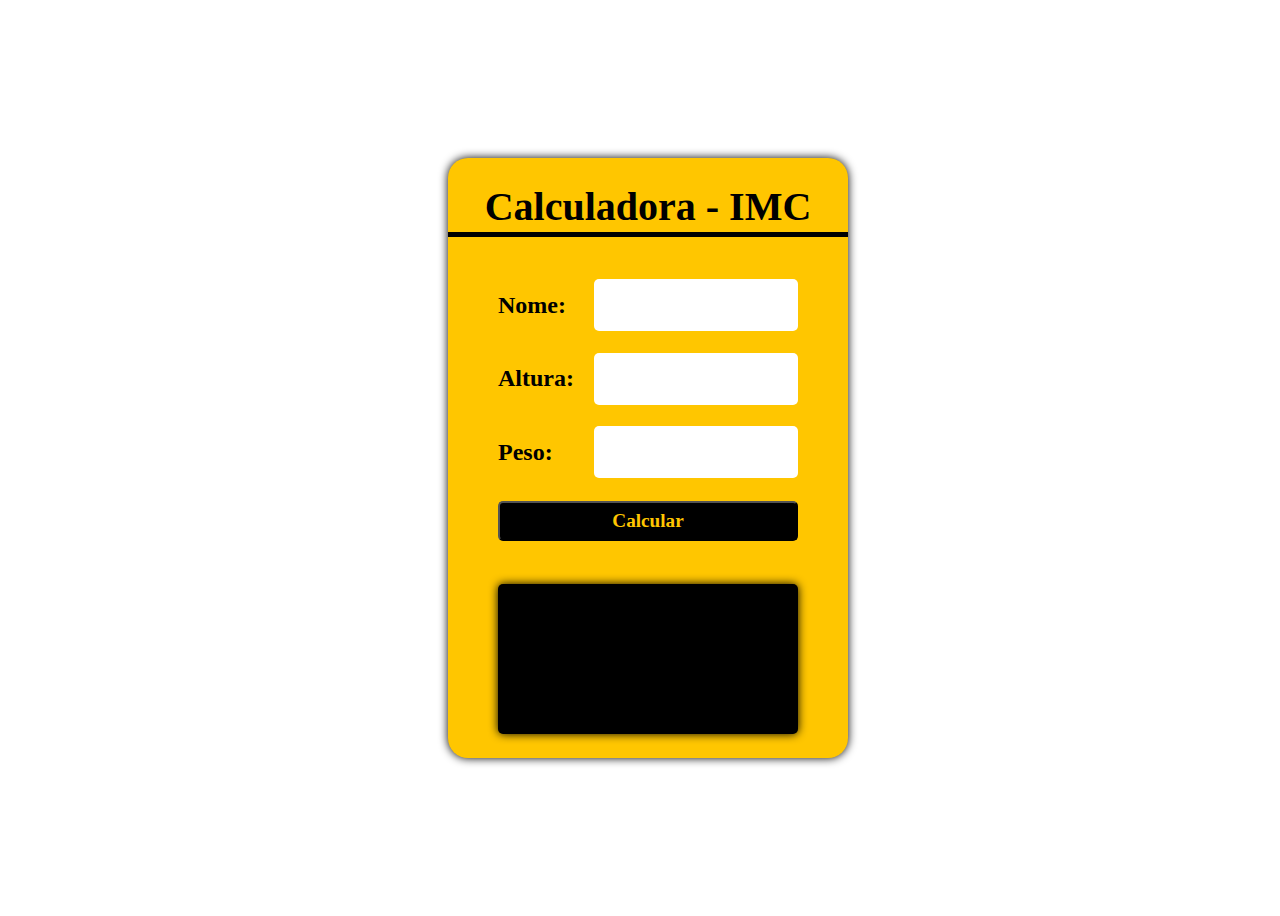
<file: mini projetos javascript/projeto 00 IMC/index.html>
<!DOCTYPE html>
<html lang="en">
<head>
    <meta charset="UTF-8">
    <meta name="viewport" content="width=device-width, initial-scale=1.0">
    <title>IMC</title>
    <link rel="stylesheet" href="style.css">
</head>
<body>
    <main>
        <div class="container">
            <div class="title"> Calculadora  - IMC</div>
            <div class="input">
                <label>Nome:</label>
                <input type="text" id="nome">
            </div>
            <div class="input">
                <label>Altura:</label>
                <input type="number" id="altura">
            </div>
            <div class="input">
                <label>Peso:</label>
                <input type="number" id="peso">
            </div>
            <button id="calcular">Calcular</button>
            <div class="result" id="resultado"></div>
        </div>
    </main>
    <script src="./imc.js"></script>
</body>
</html>
</file>
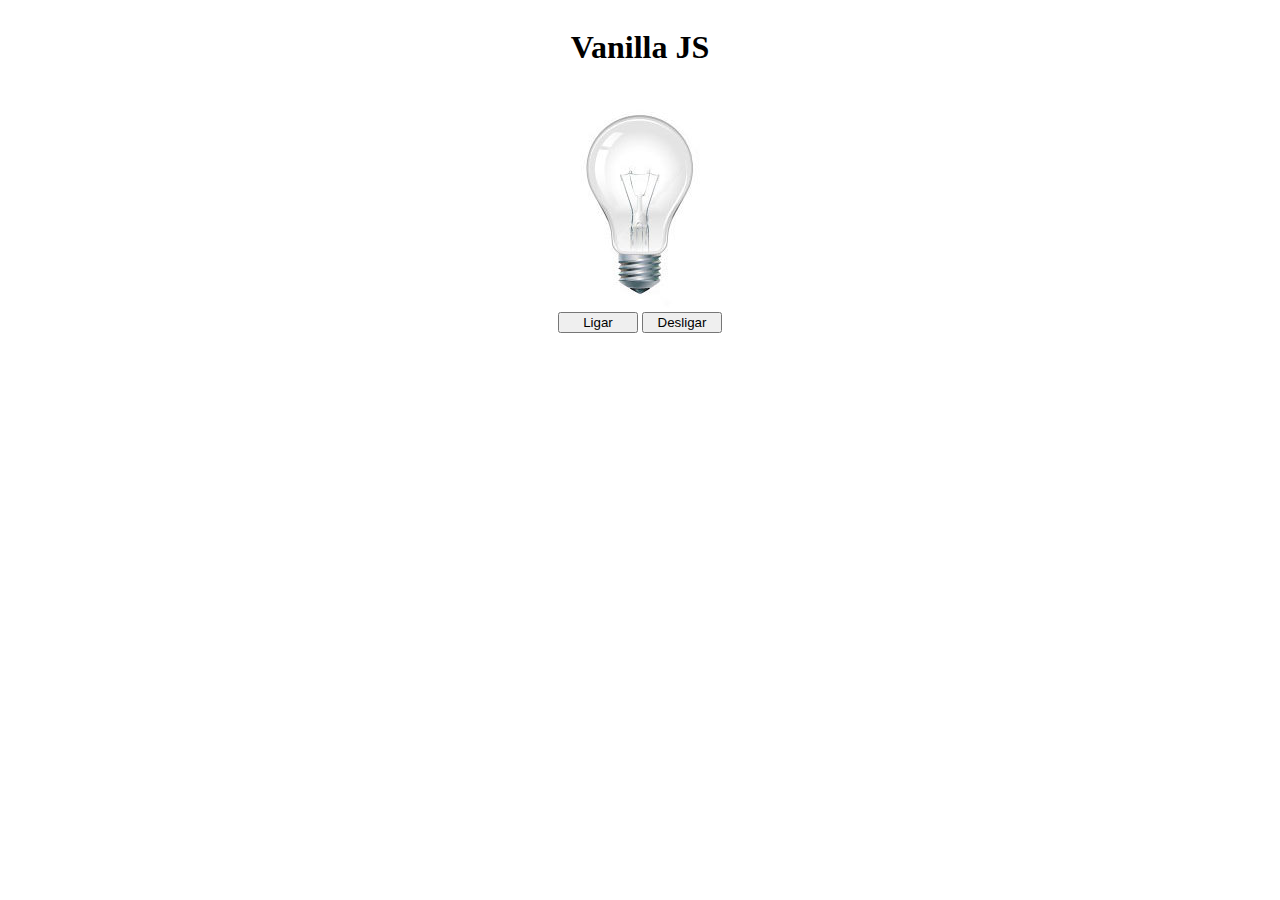
<file: mini projetos javascript/projeto 01 Lâmpada/index.html>
<!DOCTYPE html>
<html lang="en">
<head>
    <meta charset="UTF-8">
    <meta name="viewport" content="width=device-width, initial-scale=1.0">
    <link rel="stylesheet" href="style.css">
    <title>Lâmpada</title>
</head>
<body>
    <header>
        <h1>Vanilla JS</h1>
    </header>
    <main>
        <div>
            <img src="./img/desligada.jpg" alt="Lâmpada" id="lamp">
        </div>
        <div>
            <button id="turnOn">Ligar</button>
            <button id="turnOff">Desligar</button>
        </div>
    </main>
    <script src="./lampada.js"></script>
</body>
</html>
</file>
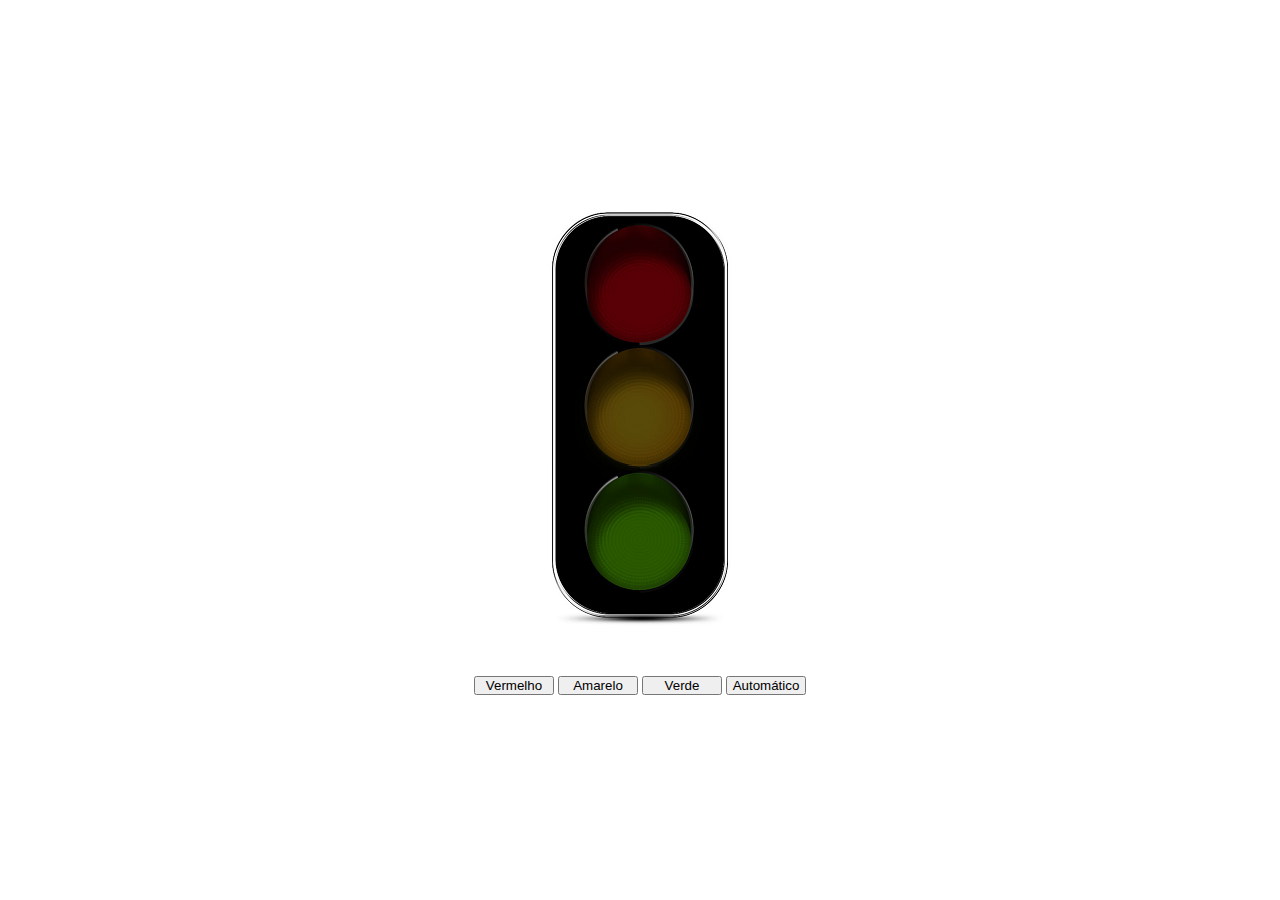
<file: mini projetos javascript/projeto 02 Semáforo/index.html>
<!DOCTYPE html>
<html lang="pt-br">
<head>
    <meta charset="UTF-8">
    <meta name="viewport" content="width=device-width, initial-scale=1.0">
    <title>Semáforo</title>
    <link rel="stylesheet" href="style.css">
</head>
<body>
    <main>
        <div>
            <img src="./img/desligado.png" id='img' >
        </div>
        <div id='buttons'>
            <button id='red' class="button" >Vermelho</button>
            <button id='yellow' class="button" >Amarelo</button>
            <button id='green' class="button" >Verde</button>
            <button name='teste' id='automatic' class="button" >Automático</button>
        </div>
    </main>

    <script src="./semaforo.js"></script>
</body>
</html>
</file>
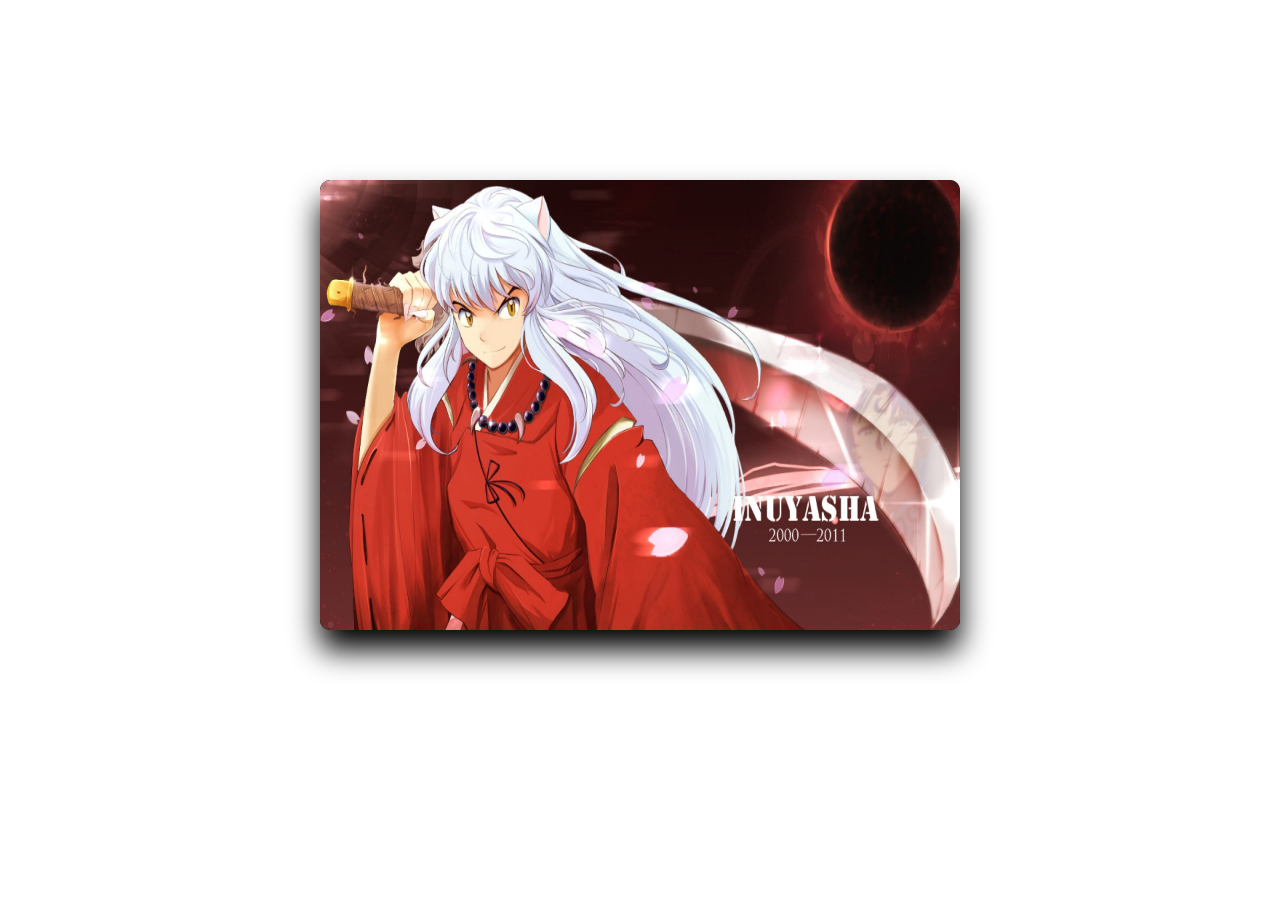
<file: mini projetos javascript/projeto 03 Slideshow/index.html>
<!DOCTYPE html>
<html lang="en">
<head>
    <meta charset="UTF-8">
    <meta name="viewport" content="width=device-width, initial-scale=1.0">
    <title>SlideShow</title>
    <link rel="stylesheet" href="style.css">
</head>
<body>
    <div class="container-slide">
        <div class="action-button" id="previous">&laquo</div>
        <div class="container-items" id="container-items"></div>
        <div class="action-button" id="next">&raquo</div>
    </div>
    <script src="slideShow.js"></script>
</body>
</html>
</file>
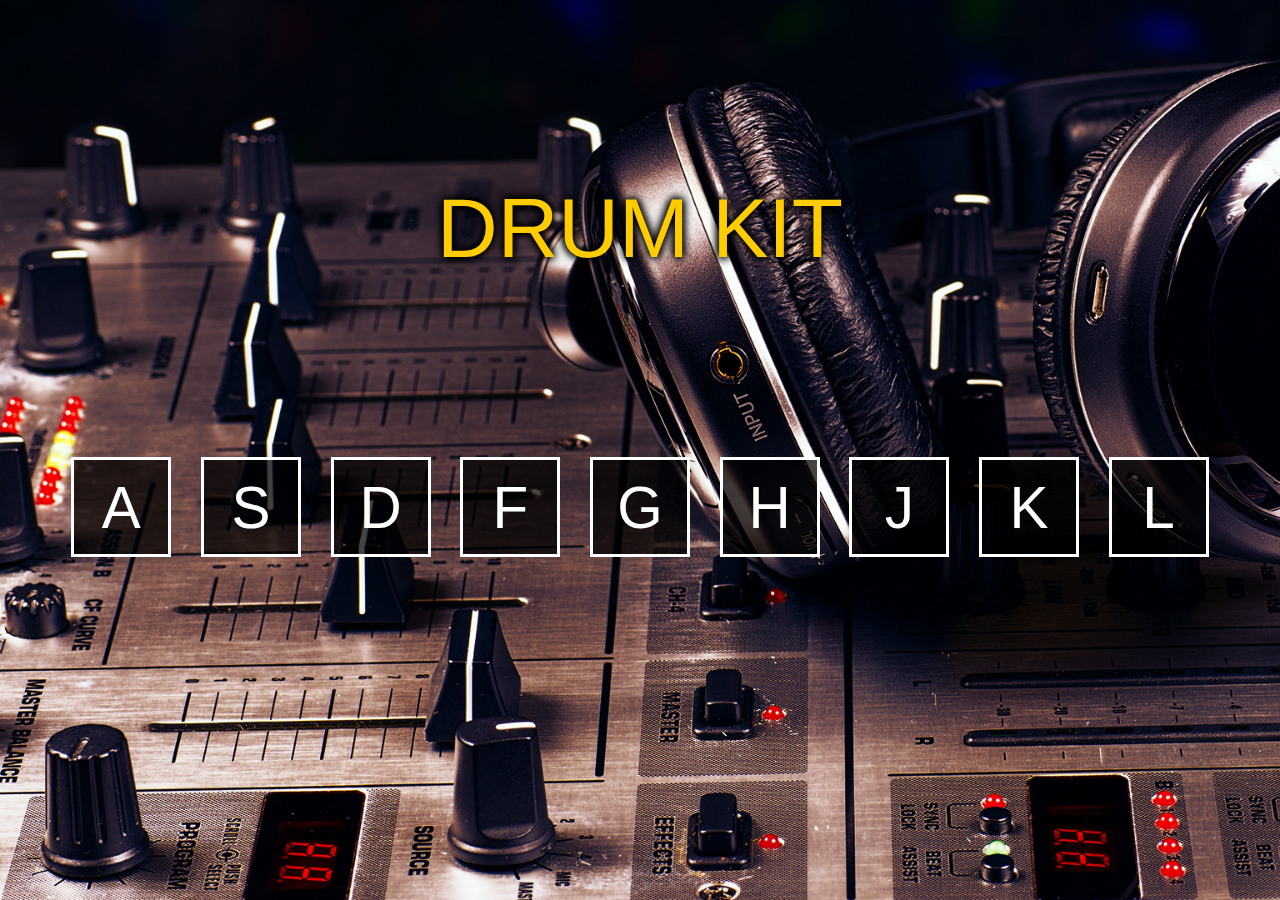
<file: mini projetos javascript/projeto 04 DRUM KIT/index.html>
<!DOCTYPE html>
<html lang="pt-br">
    <head>
        <meta charset="UTF-8">
        <meta name="viewport" content="width=device-width, initial-scale=1.0">
        <link rel="stylesheet" href="style.css">
        <title>DRUM KIT</title>
    </head>
    <body>
        <main>
            <diV class="title">DRUM KIT</div> 
            <div class="container" id="container">
            </div>
            <script src="./index.js"></script>
        </main>
    </body>
</html>
</file>
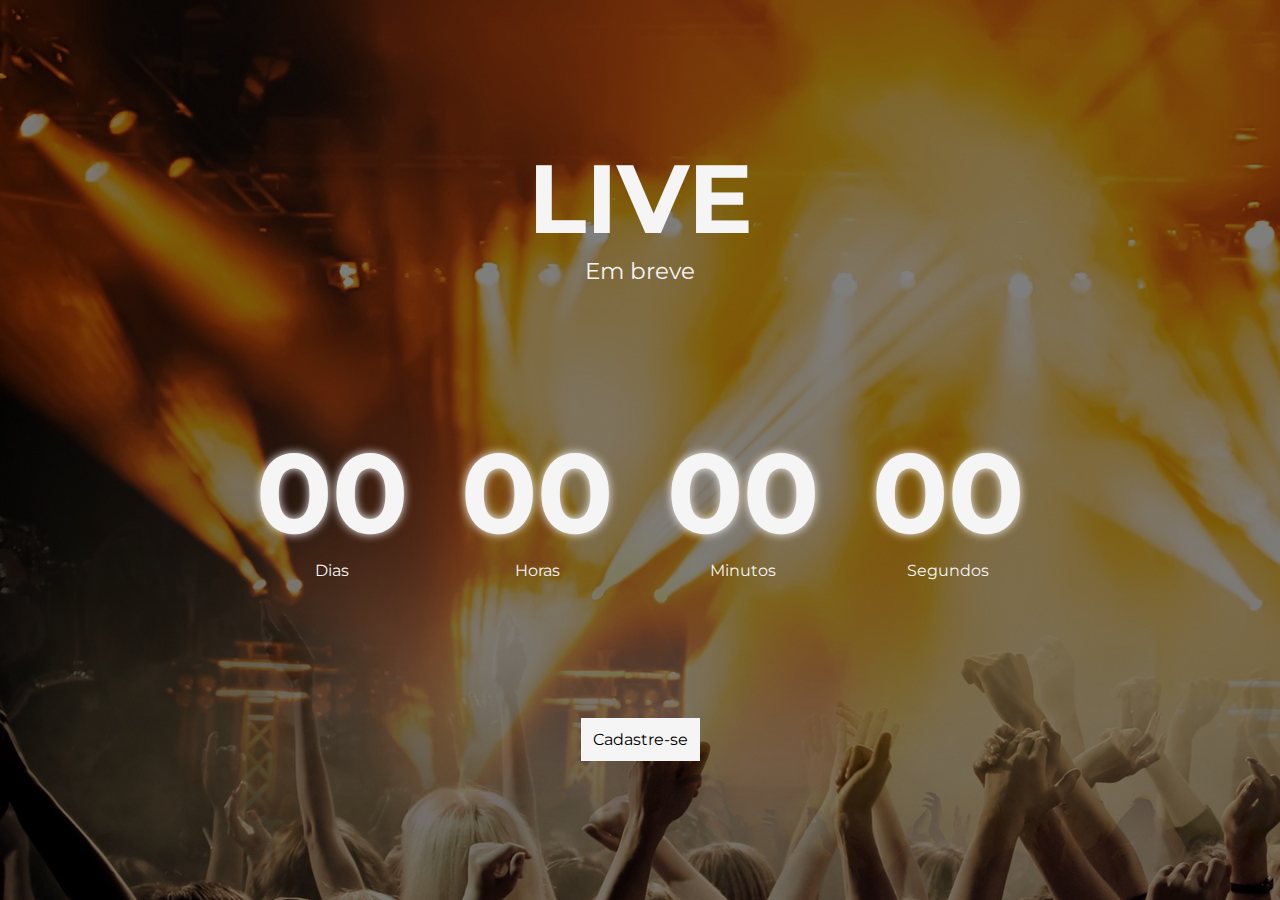
<file: mini projetos javascript/projeto 05 countdown/index.html>
<!DOCTYPE html>
<html lang="pt-br">
<head>
    <meta charset="UTF-8">
    <meta name="viewport" content="width=device-width, initial-scale=1.0">
    <link rel="stylesheet" href="style.css">
    <link href="https://fonts.googleapis.com/css2?family=Montserrat:wght@700&display=swap" rel="stylesheet">
    <title>Count Down</title>
</head>
<body>
    <div class="container">
        <div class='title'>
            <h1>LIVE</h1>
            <p>Em breve</p>
        </div>

        <div class="countdown">
            <div >
                <h1 id="dias">00</h1>
                <p>Dias</p>
            </div>
            <div>
                <h1 id="horas">00</h1>
                <p>Horas</p>
            </div>
            <div>
                <h1  id="minutos">00</h1>
                <p>Minutos</p>
            </div>
            <div>
                <h1 id="segundos">00</h1>
                <p>Segundos</p>
            </div>
        </div>

        <div class='button'>
            <p>Cadastre-se</p>
        </div>
    </div>

    <script src="./main.js"></script>
</body>
</html>
</file>
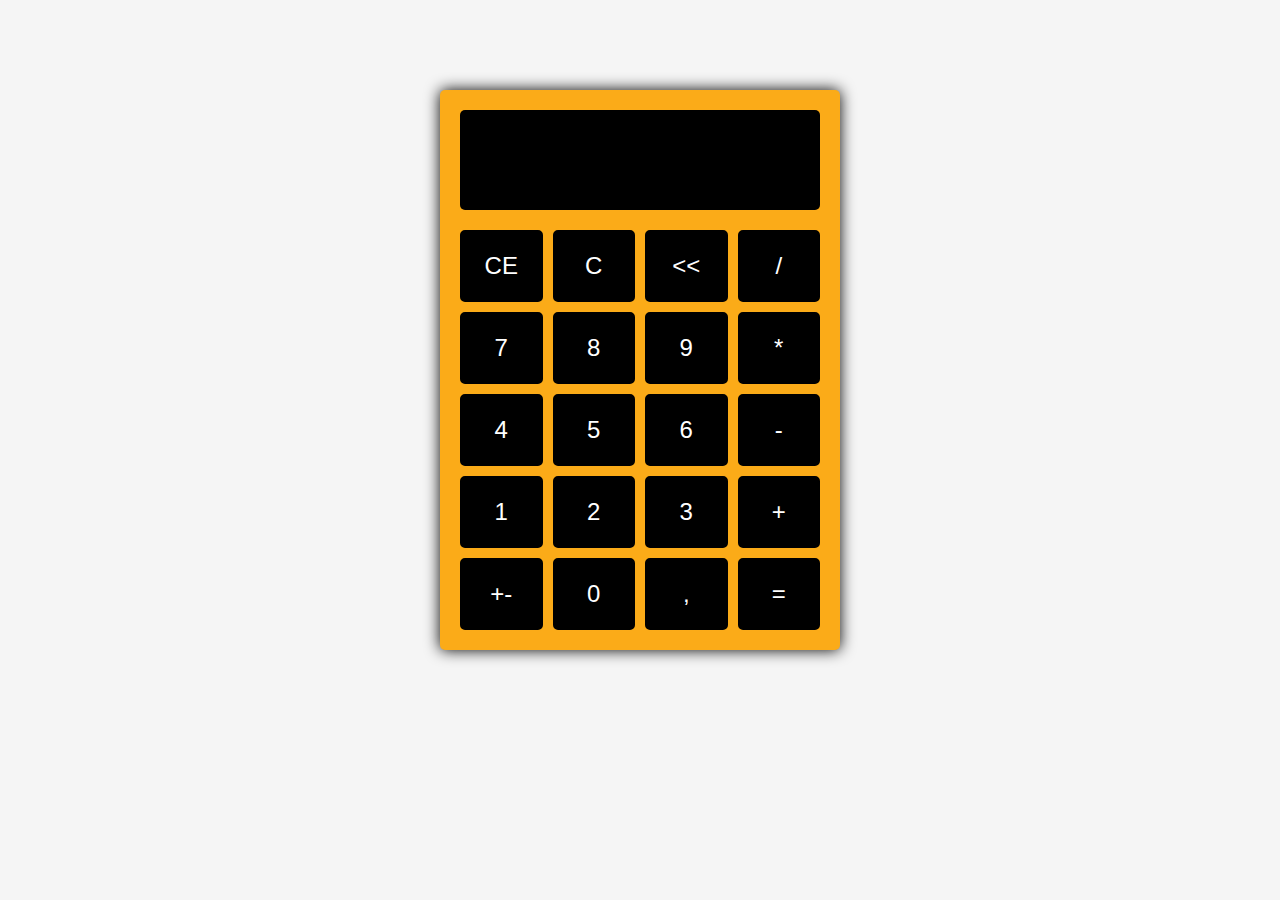
<file: mini projetos javascript/projeto 06 Calculadora/index.html>
<!DOCTYPE html>
<html lang="en">
<head>
    <meta charset="UTF-8">
    <meta name="viewport" content="width=device-width, initial-scale=1.0">
    <title>Calculadora</title>
    <link rel="stylesheet" href="style.css">
</head>
<body>
    <div class="calculator">
        <div class="display" id="display"></div>
        <div class="calculator-buttons">
            <button id="limparDisplay">CE</button>
            <button id="limparCalculo">C</button>
            <button id="backspace"><<</button>
            <button id="operadorDividir">/</button>
            <button id="tecla7">7</button>
            <button id="tecla8">8</button>
            <button id="tecla9">9</button>
            <button id="operadorMultiplicar">*</button>
            <button id="tecla4">4</button>
            <button id="tecla5">5</button>
            <button id="tecla6">6</button>
            <button id="operadorSubtrair">-</button>
            <button id="tecla1">1</button>
            <button id="tecla2">2</button>
            <button id="tecla3">3</button>
            <button id="operadorAdicionar">+</button>
            <button id="inverter">+-</button>
            <button id="tecla0">0</button>
            <button id="decimal">,</button>
            <button id="igual">=</button>
        </div>
    </div>
    <script src="calculadora.js"></script>
</body>
</html>
</file>
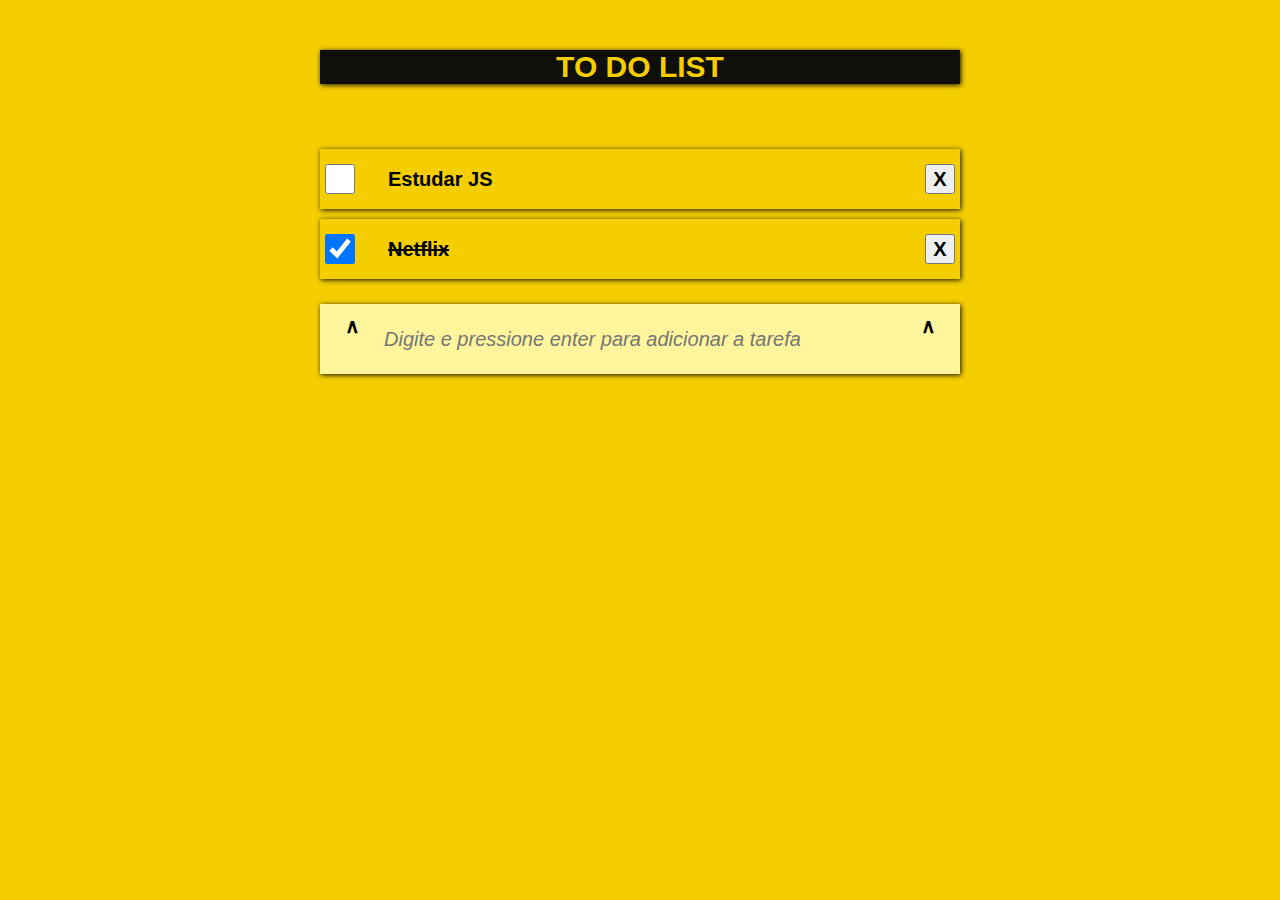
<file: mini projetos javascript/projeto 07 toDoList/index.html>
<!DOCTYPE html>
<html lang="en">
<head>
    <meta charset="UTF-8">
    <meta name="viewport" content="width=device-width, initial-scale=1.0">
    <title>toDoList</title>
    <link rel="stylesheet" href="style.css">
</head>
<body>
    <div class="todo">
        <div class="todo_title">
            TO DO LIST
        </div>

        <div class="todo_list" id="todoList">
        </div>

        <div class="todo_new-item">
            <div>&and;</div>
            <input type="text" id="newItem" placeholder="Digite e pressione enter para adicionar a tarefa">
            <div>&and;</div>
        </div>
    <div>
    <script src="app.js"></script>
</body>
</html>
</file>
<file: mini projetos javascript/projeto 00 IMC/style.css>
main{
    display: flex;
    width: 100vw;
    height: 100vh;
    justify-content: center;
    align-items: center;
}

.container{
    display: flex;
    flex-direction: column;
    background-color: rgb(255,198,0);
    width: 400px;
    height: 600px;
    align-items: center;
    justify-content: space-evenly;
    border-radius: 20px;
    box-shadow: 0 0 10px black;
}

.title{
    display: flex;
    justify-content: center;
    align-items: center;
    width: 100%;
    height: 50px;
    font: bold 2.5rem serif;
    border-bottom: solid 5px black;
    margin-bottom: 20px;
}

.input{
    display: flex;
    width: 300px;
    height: 50px;
    justify-content: space-between;
    align-items: center;
}

.input input {
    width: 200px;
    height: 50px;
    border-radius: 5px;
    border: none;
    outline: 0;
    font: bold 1.5rem serif;
    text-align: center;
}

.input label {
    font: bold 1.5rem serif;
}

button{
    width: 300px;
    height: 40px;
    font: bold 1.2rem serif;
    color: rgb(255, 198, 0);
    background-color: black;
    outline: none;
    border-radius: 5px;
    cursor: pointer;
}

.result {
    display: flex;
    margin-top: 20px;
    align-items: center;
    width: 300px;
    height: 150px;
    border-radius: 5px;
    font: italic 1.5rem serif;
    box-shadow: 0px 0px 10px black;
    background: #000;
    color: rgb(255, 198, 0);
    padding: 20px;
    box-sizing: border-box;
    user-select: none;
}
</file>
<file: mini projetos javascript/projeto 01 Lâmpada/style.css>
header, main {
    display: flex;
    flex-direction: column;
    align-items: center;
}

button{
    width: 80px;
}
</file>
<file: mini projetos javascript/projeto 02 Semáforo/style.css>
* {
    margin: 0;
    padding: 0;
    box-sizing: border-box;
}

main {
    display: flex;
    height: 100vh;
    flex-direction: column;
    align-items: center;
    justify-content: center;
    gap: 5vh;
}

.button {
    width: 80px;
}
</file>
<file: mini projetos javascript/projeto 03 Slideshow/style.css>
* {
    margin: 0;
    padding: 0;
}

.container-slide {
    display: flex;
    justify-content: space-between;
    width: 50vw;
    height: 50vh;
    background-color: black;
    margin: 20vh auto;
    border-radius: 10px;
    box-shadow: 0 20px 30px black;
}

.container-items {
    position: absolute;
    display: flex;
    width: 50vw;
    height: 50vh;
    border-radius: 10px;
    overflow: hidden;
}

.item {
    width: 50vw;
    height: 50vh;
    transition: all 1s;
}

.item:first-child{
    margin-left: -100%;
}

.item img {
    width: 50vw;
    height: 50vh;
    border-radius: 10px;
}

.action-button {
    display: flex;
    width: 50px;
    color: #00000000;
    user-select: none;
    justify-content: center;
    align-items: center;
    font: bold 30px sans-serif;
    z-index: 1;
}

.action-button:hover {
    color: white;
    background-color: #00000055;
    border-radius: 10px;
    cursor: pointer;
    transition: all 1s;
}
</file>
<file: mini projetos javascript/projeto 04 DRUM KIT/style.css>
*{
    margin: 0;
    padding:0;
    box-sizing: border-box;
}

body{
    background-image: url('./img/back.jpg');
    background-size: cover;
    width: 100vw;
    height: 100vh;
    font-family: 'Open Sans', sans-serif;
}

main{
    display: flex;
    flex-direction: column;
}

.title{
    color: #ffcc00;
    margin: 20vh auto;
    font-size: calc(5vw + 20px);
    text-shadow: 0 0 10px black,
                 0 0 10px black,
                 0 0 10px black;
}

.container{
    width: 90vw;
    height: 100px;
    margin: 0 auto;
    display: flex;
    flex-wrap: wrap;
    align-items: center;
    justify-content: space-around;
    gap: 15px;
}
.key{
    display: flex;
    width: 100px;
    height: 100px;
    align-items: center;
    justify-content: center;
    background-color: #000000BB;
    color: white;
    font-size: calc(3vw + 20px);
    border: 3px solid white;
    user-select: none;
    cursor: pointer;
    transition: transform .2s;
}

.active{
    transform: scale(1.3);
    border-color: #ffcc00;
    box-shadow: 0 0 50px #ffcc00;
}
</file>
<file: mini projetos javascript/projeto 05 countdown/style.css>
*{
    margin:0;
    padding: 0;
    box-sizing: border-box;
}

body{
    background-image: url('./bg.jpg');
    color: whitesmoke;
    font-family: 'Montserrat', sans-serif;
    user-select: none;
}

.container{
    display: flex;
    flex-direction: column;
    width: 100vw;
    height: 100vh;
    align-items: center;
    justify-content: space-evenly;
    text-align: center;
    background-color: #00000080;
}

.title {
    font-size: calc(10px + 3vw);
}

.title p {
    font-size: calc(10px + 1vw);
}

.countdown{
    display: flex;
    width: 60vw;
    justify-content: space-between;
    flex-wrap: wrap;
}

.countdown h1{
    font-size: calc(10px + 8vw);
    text-shadow: 0 0 10px  whitesmoke;
}

.button{
    background-color: whitesmoke;
    color: black;
    padding: 10px;
    cursor: pointer;
    border: solid 2px whitesmoke;
}

.button:hover {
    background-color: black;
    color: whitesmoke;
}
</file>
<file: mini projetos javascript/projeto 06 Calculadora/style.css>
* {
    margin: 0;
    padding: 0;
    box-sizing: border-box;
}

body {
    background-color: whitesmoke;
    padding: 90px 0;
}


.calculator {
    width: 400px;
    margin: 0 auto; /*margens superior e inferior como 0 e margens laterais auto, permite que o navegador calcule automaticamente as margens esquerda e direita, quando aplicadas em um elemento com uma largura definida, no caso 400px. as margens laterais se ajustam igualmente centralizando o elemento na tela*/
    background-color: #FBAB18;
    padding: 20px;
    border-radius: 5px;
    box-shadow: 0 0 15px black;
    /*0(primeiro valor): deslocamento horizontal da sombra. 0 signfifica que a sombra não será movida para esquerda e nem para a direita*/
    /*0(segundor valor): deslocamento vertical da sombra. 0 significa que a sombra não será movida para cima e nem para baixo*/
    /*15px:(terceiro valor): raio de esfoque(blur radius). quanto maior esse valor, mais suave e difusa a sombra se torna*/
}

.display {
    background-color: black;
    color: white;
    display: flex;
    justify-content: flex-end; /*move o conteúdo para a direita*/
    width: 100%;
    height: 100px;
    margin-bottom: 20px;
    padding: 15px;
    font: normal 4rem serif; /*font normal define o estilo como normal(sem italico ou negrito)*/
    overflow: hidden;/*Essa propriedade oculta qualquer conteúdo que ultrapasse os limites do .display. Se o conteúdo for maior que o espaço disponível ele será "cortado" e não aparecerá fora da área visível do elemento */
    border-radius: 5px;
}

.calculator-buttons {
    display: grid;
    grid-template-columns: 1fr 1fr 1fr 1fr; /*Isso significa que .calculator-butttons terá 4 colunas, cada uma ocupando uma fração igual do espaço disponível, ou seja, nesse caso 25%*/
    grid-gap: 10px;
}

.calculator button {
    background-color: black;
    color: white;
    padding: 20px;
    border-radius: 5px;
    font-size: 1.5rem;
    outline: none;
    cursor: pointer;
    border: 2px solid black;
}

button:hover {
    background-color: #FBAB18;
    color: black;
}
</file>
<file: mini projetos javascript/projeto 07 toDoList/style.css>
:root {
    --primary-color: #F4CE01;
    --secondary-color: #0F0F0B;
}

* {
    margin: 0;
    padding: 0;
    box-sizing: border-box;
}

html {
    font-size: 62.5%;
}

body {
    background-color: var(--primary-color);
    font: bold 2rem 'Open Sans', sans-serif;
}

.todo {
    display: flex;
    width: 50vw;
    flex-direction: column;
    align-items: center;
    margin: 0 auto;
    gap: 15px;
}

.todo_title {
    display: flex;
    background-color: var(--secondary-color);
    width: 100%;
    height: 100%;
    justify-content: center;
    align-items: center;
    margin: 50px;
    box-shadow: 1px 1px 5px var(--secondary-color);
    font-size: 3rem;
    color: var(--primary-color);
}

.todo_list {
    display: flex;
    width: 100%;
    flex-direction: column;
    gap: 10px;
}

.todo_item {
    display: flex;
    width: 100%;
    height: 60px;
    justify-content: space-between;
    align-items: center;
    padding: 5px;
    box-shadow: 1px 1px 5px var(--secondary-color);
}

.todo_item > div {
    width: 80%;
}

.todo_item:hover {
    cursor: pointer;
    transition: all .5s ease;
    background-color: var(--secondary-color);
    color: var(--primary-color);
}

.todo_item > input[type='text'] {
    /* input[type='text'] seleciona os elementos <input> cujo atributo type é igual a "text". Isso significa que esse estilo será aplicado apenas a campos de entrada de texto. */
    border: none;
    width: 80%;
    font: inherit;
    /* font: inherit faz com que o elemento herde o estilo de fonte do elemento pai. Isso é útil para manter o estilo de texto consistente sem precisar definir manualmente a fonte. */
    /* O > é um combinador de filho direto. Ele seleciona apenas os elementos <input> que são filhos diretos do elemento com a classe .todo_item. Isso significa que apenas <input>s que estão diretamente dentro de .todo_item serão estilizados, ignorando <input>s que possam estar aninhados em níveis mais profundos dentro de .todo_item. */
}

.todo_item > input[type='button'],
.todo_item > input[type='checkbox'] {
    width: 30px;
    height: 30px;
    font: inherit;
}

.todo_item > input[type='checkbox']:checked + div {
    text-decoration: line-through;
    /* No CSS, o combinador + é chamado de combinador de irmãos adjacentes. Ele seleciona o próximo elemento que é um irmão adjacente do elemento anterior */
    /* Isso significa que, quando um <input> do tipo checkbox dentro de .todo_item está marcado (:checked), o estilo será aplicado ao próximo <div> que aparece logo após esse <input>. Neste caso, o <div> terá o texto riscado com text-decoration: line-through. */
}

.todo_new-item {
    display: flex;
    background-color: #FFF59D;
    width: 100%;
    height: 70px;
    justify-content: space-evenly;
    padding: 10px 0;
    box-shadow: 1px 1px 5px var(--secondary-color);
    margin: 10px;
    font: inherit;
}

.todo_new-item > input {
    background-color: #FFF59D;
    border: none;
    width: 80%;
    outline: none;
    font: inherit;
}

.todo_new-item > input::placeholder {
    font-style: italic;
    font-weight: normal;
    /* No CSS, :: é usado para selecionar pseudoelementos, que são partes específicas de um elemento HTML, permitindo estilizar algo que não existe explicitamente no código. */
}
</file>
